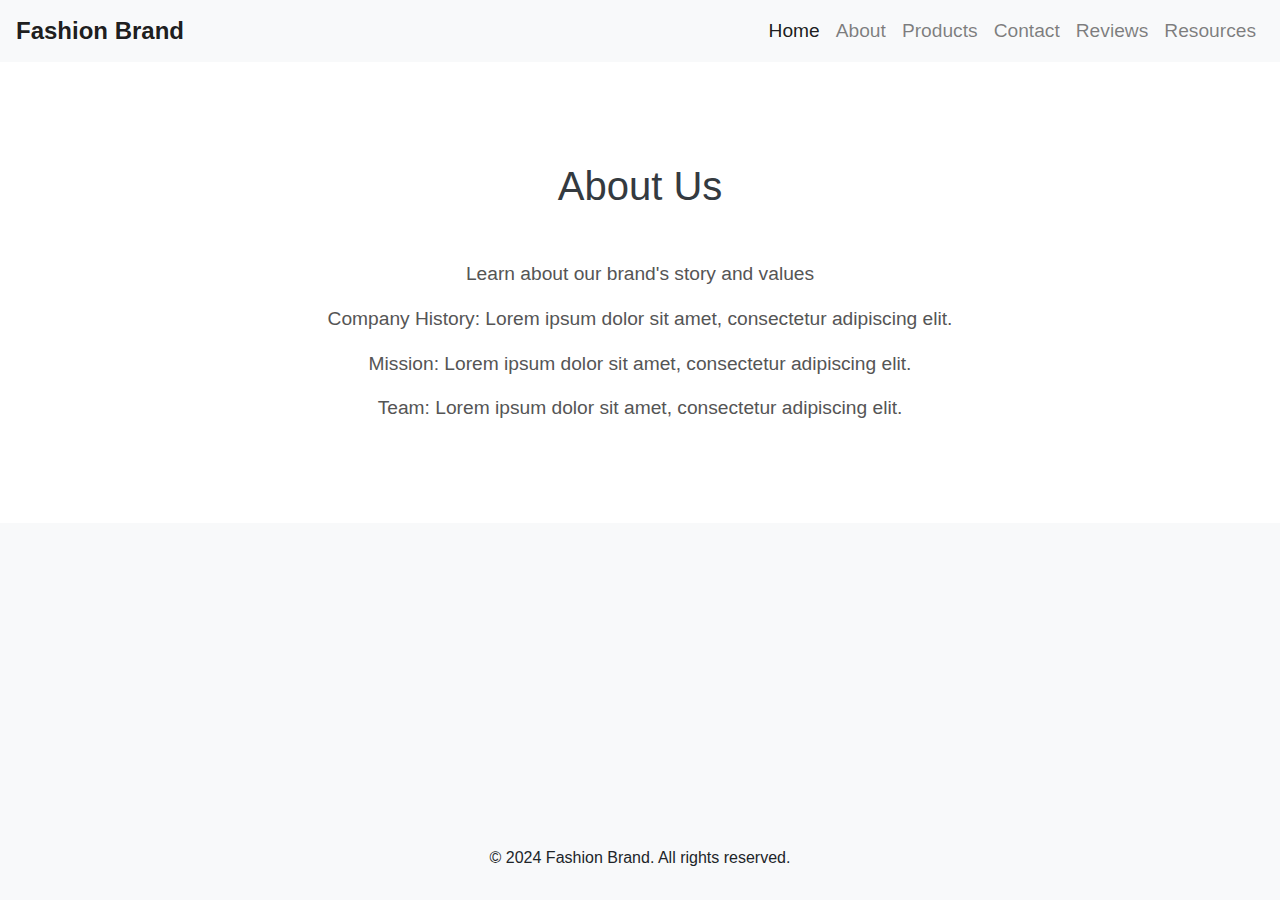
<file: about.html>
<!DOCTYPE html>
<html lang="en">
<head>
    <meta charset="UTF-8">
    <meta name="viewport" content="width=device-width, initial-scale=1.0">
    <title>About Us - Fashion Website</title>
    <link rel="stylesheet" href="https://stackpath.bootstrapcdn.com/bootstrap/4.5.2/css/bootstrap.min.css">
    <link rel="stylesheet" href="styles.css">
</head>
<body>

<!-- Navigation Menu -->
<nav class="navbar navbar-expand-lg navbar-light bg-light">
    <a class="navbar-brand" href="#">Fashion Brand</a>
    <button class="navbar-toggler" type="button" data-toggle="collapse" data-target="#navbarNav" aria-controls="navbarNav" aria-expanded="false" aria-label="Toggle navigation">
        <span class="navbar-toggler-icon"></span>
    </button>
    <div class="collapse navbar-collapse" id="navbarNav">
        <ul class="navbar-nav ml-auto">
            <li class="nav-item active">
                <a class="nav-link" href="home.html">Home</a>
            </li>
            <li class="nav-item">
                <a class="nav-link" href="about.html">About</a>
            </li>
            <li class="nav-item">
                <a class="nav-link" href="products.html">Products</a>
            </li>
            <li class="nav-item">
                <a class="nav-link" href="contact.html">Contact</a>
            </li>
            <li class="nav-item">
                <a class="nav-link" href="reviews.html">Reviews</a>
            </li>
            <li class="nav-item">
                <a class="nav-link" href="resources.html">Resources</a>
            </li>
        </ul>
    </div>
</nav>

<!-- About Us Section -->
<section id="about">
    <div class="container">
        <h2>About Us</h2>
        <p>Learn about our brand's story and values</p>
        <p>Company History: Lorem ipsum dolor sit amet, consectetur adipiscing elit.</p>
        <p>Mission: Lorem ipsum dolor sit amet, consectetur adipiscing elit.</p>
        <p>Team: Lorem ipsum dolor sit amet, consectetur adipiscing elit.</p>
    </div>
</section>

<!-- Footer -->
<footer class="footer">
    <div class="container">
        <p>&copy; 2024 Fashion Brand. All rights reserved.</p>
    </div>
</footer>

<script src="https://code.jquery.com/jquery-3.5.1.slim.min.js"></script>
<script src="https://cdn.jsdelivr.net/npm/@popperjs/core@2.5.4/dist/umd/popper.min.js"></script>
<script src="https://stackpath.bootstrapcdn.com/bootstrap/4.5.2/js/bootstrap.min.js"></script>
</body>
</html>
</file>
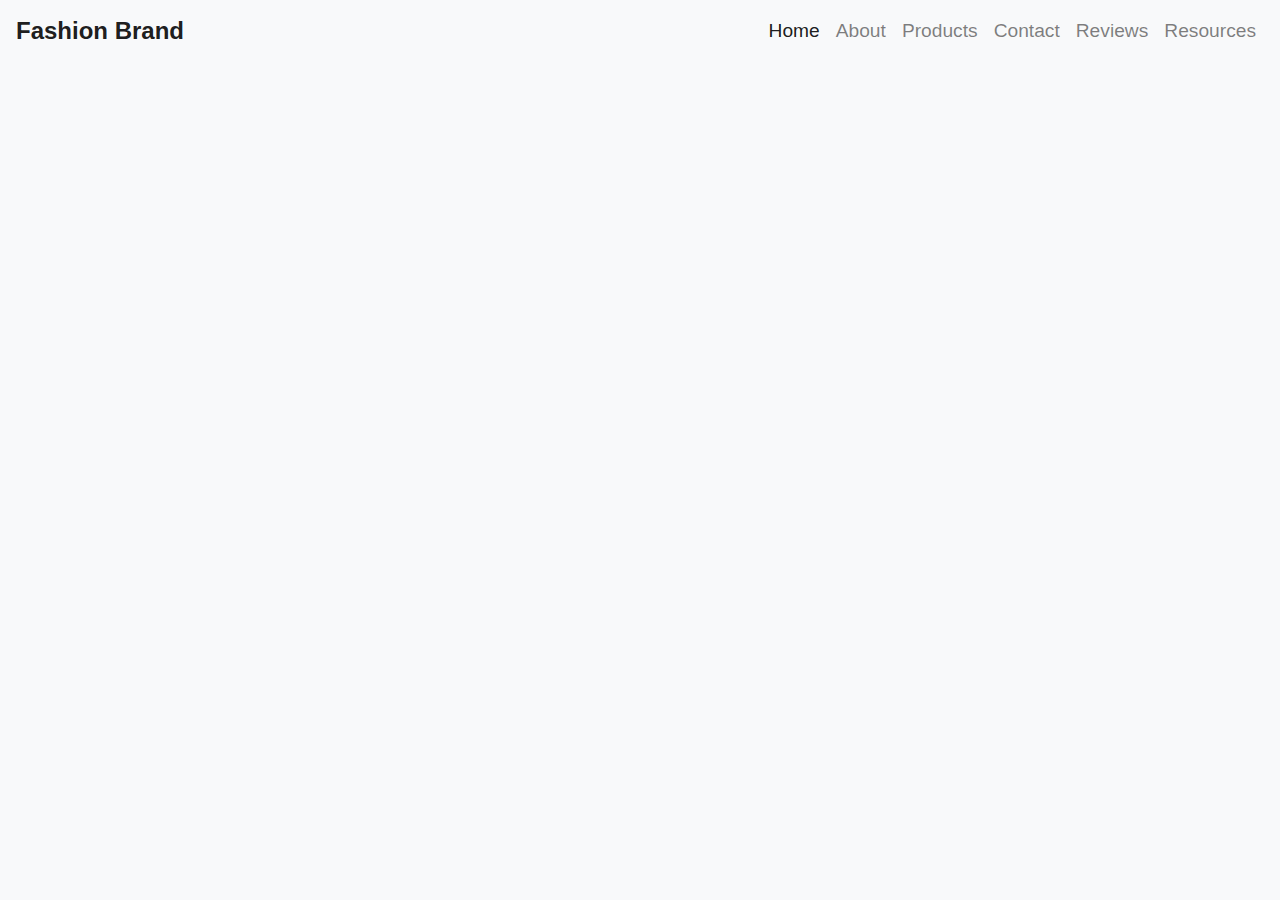
<file: contact.html>
<!DOCTYPE html>
<html lang="en">
<head>
    <meta charset="UTF-8">
    <meta name="viewport" content="width=device-width, initial-scale=1.0">
    <title>Contact Us - Fashion Website</title>
    <link rel="stylesheet" href="https://stackpath.bootstrapcdn.com/bootstrap/4.5.2/css/bootstrap.min.css">
    <link rel="stylesheet" href="styles.css">
</head>
<body>

    <nav class="navbar navbar-expand-lg navbar-light bg-light">
        <a class="navbar-brand" href="#">Fashion Brand</a>
        <button class="navbar-toggler" type="button" data-toggle="collapse" data-target="#navbarNav" aria-controls="navbarNav" aria-expanded="false" aria-label="Toggle navigation">
            <span class="navbar-toggler-icon"></span>
        </button>
        <div class="collapse navbar-collapse" id="navbarNav">
            <ul class="navbar-nav ml-auto">
                <li class="nav-item active">
                    <a class="nav-link" href="index.html">Home</a>
                </li>
                <li class="nav-item">
                    <a class="nav-link" href="about.html">About</a>
                </li>
                <li class="nav-item">
                    <a class="nav-link" href="products.html">Products</a>
                </li>
                <li class="nav-item">
                    <a class="nav-link" href="contact.html">Contact</a>
                </li>
                <li class="nav-item">
                    <a class="nav-link" href="reviews.html">Reviews</a>
                </li>
                <li class="nav-item">
                    <a class="nav-link" href="resources.html">Resources</a>
                </li>
            </ul>
        </div>
    </nav>

    <section id="contact" class="animated fadeInUp">
        <div class="container">
            <h2>Contact Us</h2>
            <form>
                <div class="form-group">
                    <label for="name">Name</label>
                    <input type="text" class="form-control" id="name">
                </div>
                <div class="form-group">
                    <label for="email">Email</label>
                    <input type="email" class="form-control" id="email">
                </div>
                <div class="form-group">
                    <label for="message">Message</label>
                    <textarea class="form-control" id="message" rows="3"></textarea>
                </div>
                <br/>
                <div class="centralize">
                    <div>
                      <button>
                        <span><svg viewBox="0 0 467 512.22" clip-rule="evenodd" fill-rule="evenodd" image-rendering="optimizeQuality" text-rendering="geometricPrecision" shape-rendering="geometricPrecision" xmlns="http://www.w3.org/2000/svg" fill="#0E418F" height="12" width="12"><path d="M131.07 372.11c.37 1 .57 2.08.57 3.2 0 1.13-.2 2.21-.57 3.21v75.91c0 10.74 4.41 20.53 11.5 27.62s16.87 11.49 27.62 11.49h239.02c10.75 0 20.53-4.4 27.62-11.49s11.49-16.88 11.49-27.62V152.42c0-10.55-4.21-20.15-11.02-27.18l-.47-.43c-7.09-7.09-16.87-11.5-27.62-11.5H170.19c-10.75 0-20.53 4.41-27.62 11.5s-11.5 16.87-11.5 27.61v219.69zm-18.67 12.54H57.23c-15.82 0-30.1-6.58-40.45-17.11C6.41 356.97 0 342.4 0 326.52V57.79c0-15.86 6.5-30.3 16.97-40.78l.04-.04C27.51 6.49 41.94 0 57.79 0h243.63c15.87 0 30.3 6.51 40.77 16.98l.03.03c10.48 10.48 16.99 24.93 16.99 40.78v36.85h50c15.9 0 30.36 6.5 40.82 16.96l.54.58c10.15 10.44 16.43 24.66 16.43 40.24v302.01c0 15.9-6.5 30.36-16.96 40.82-10.47 10.47-24.93 16.97-40.83 16.97H170.19c-15.9 0-30.35-6.5-40.82-16.97-10.47-10.46-16.97-24.92-16.97-40.82v-69.78zM340.54 94.64V57.79c0-10.74-4.41-20.53-11.5-27.63-7.09-7.08-16.86-11.48-27.62-11.48H57.79c-10.78 0-20.56 4.38-27.62 11.45l-.04.04c-7.06 7.06-11.45 16.84-11.45 27.62v268.73c0 10.86 4.34 20.79 11.38 27.97 6.95 7.07 16.54 11.49 27.17 11.49h55.17V152.42c0-15.9 6.5-30.35 16.97-40.82 10.47-10.47 24.92-16.96 40.82-16.96h170.35z" fill-rule="nonzero"></path></svg>Send Message</span>
                        <span>Sent</span>
                      </button>
                    <div>
                    <div class="description">
                    <div>
                  <div></div></div></div></div></div></div>            </form>
        </div>

<!-- Footer -->
<footer class="footer">
    <div class="container">
        <p>&copy; 2024 Fashion Brand. All rights reserved.</p>
    </div>
</footer>

<script src="https://code.jquery.com/jquery-3.5.1.slim.min.js"></script>
<script src="https://cdn.jsdelivr.net/npm/@popperjs/core@2.5.4/dist/umd/popper.min.js"></script>
<script src="https://stackpath.bootstrapcdn.com/bootstrap/4.5.2/js/bootstrap.min.js"></script>
</body>
</html>
</file>
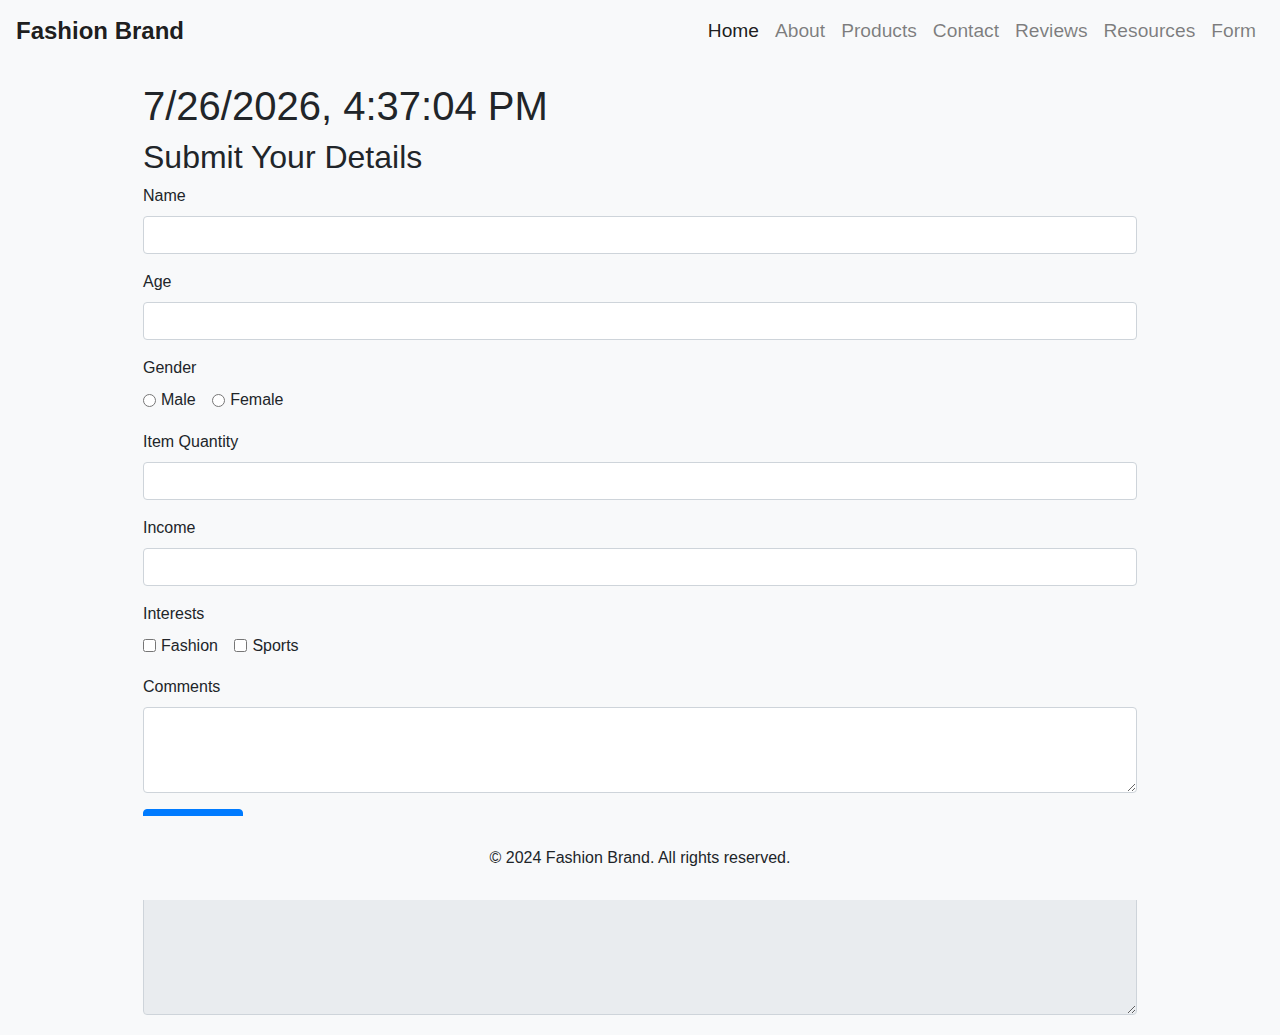
<file: form.html>
<!DOCTYPE html>
<html lang="en">
<head>
    <meta charset="UTF-8">
    <meta name="viewport" content="width=device-width, initial-scale=1.0">
    <title>Form - Fashion Website</title>
    <link rel="stylesheet" href="https://stackpath.bootstrapcdn.com/bootstrap/4.5.2/css/bootstrap.min.css">
    <link rel="stylesheet" href="styles.css">
</head>
<body>
    <nav class="navbar navbar-expand-lg navbar-light bg-light">
        <a class="navbar-brand" href="#">Fashion Brand</a>
        <button class="navbar-toggler" type="button" data-toggle="collapse" data-target="#navbarNav" aria-controls="navbarNav" aria-expanded="false" aria-label="Toggle navigation">
            <span class="navbar-toggler-icon"></span>
        </button>
        <div class="collapse navbar-collapse" id="navbarNav">
            <ul class="navbar-nav ml-auto">
                <li class="nav-item active">
                    <a class="nav-link" href="index.html">Home</a>
                </li>
                <li class="nav-item">
                    <a class="nav-link" href="about.html">About</a>
                </li>
                <li class="nav-item">
                    <a class="nav-link" href="products.html">Products</a>
                </li>
                <li class="nav-item">
                    <a class="nav-link" href="contact.html">Contact</a>
                </li>
                <li class="nav-item">
                    <a class="nav-link" href="reviews.html">Reviews</a>
                </li>
                <li class="nav-item">
                    <a class="nav-link" href="resources.html">Resources</a>
                </li>
                <li class="nav-item">
                    <a class="nav-link" href="form.html">Form</a>
                </li>
            </ul>
        </div>
    </nav>

    <div class="container">
        <h1 id="datetime"></h1>
        <h2>Submit Your Details</h2>
        <form id="customForm">
            <div class="form-group">
                <label for="name">Name</label>
                <input type="text" class="form-control" id="name" required>
                <div class="invalid-feedback">Please enter your name.</div>
            </div>
            <div class="form-group">
                <label for="age">Age</label>
                <input type="number" class="form-control" id="age" required>
                <div class="invalid-feedback">Please enter a valid age.</div>
            </div>
            <div class="form-group">
                <label>Gender</label><br>
                <div class="form-check form-check-inline">
                    <input class="form-check-input" type="radio" name="gender" id="male" value="male">
                    <label class="form-check-label" for="male">Male</label>
                </div>
                <div class="form-check form-check-inline">
                    <input class="form-check-input" type="radio" name="gender" id="female" value="female">
                    <label class="form-check-label" for="female">Female</label>
                </div>
                <div class="invalid-feedback">Please select your gender.</div>
            </div>
            <div class="form-group">
                <label for="quantity">Item Quantity</label>
                <input type="number" class="form-control" id="quantity" required>
                <div class="invalid-feedback">Please enter a valid quantity.</div>
            </div>
            <div class="form-group">
                <label for="income">Income</label>
                <input type="number" class="form-control" id="income" required>
                <div class="invalid-feedback">Please enter your income.</div>
            </div>
            <div class="form-group">
                <label>Interests</label><br>
                <div class="form-check form-check-inline">
                    <input class="form-check-input" type="checkbox" id="fashion" value="fashion">
                    <label class="form-check-label" for="fashion">Fashion</label>
                </div>
                <div class="form-check form-check-inline">
                    <input class="form-check-input" type="checkbox" id="sports" value="sports">
                    <label class="form-check-label" for="sports">Sports</label>
                </div>
                <div class="invalid-feedback">Please select at least one interest.</div>
            </div>
            <div class="form-group">
                <label for="comments">Comments</label>
                <textarea class="form-control" id="comments" rows="3" required></textarea>
                <div class="invalid-feedback">Please enter your comments.</div>
            </div>
            <button type="submit" class="btn btn-primary">Submit</button>
        </form>
        <h3>Report</h3>
        <textarea id="report" class="form-control" rows="5" readonly></textarea>
    </div>

    <footer class="footer">
        <div class="container">
            <p>&copy; 2024 Fashion Brand. All rights reserved.</p>
        </div>
    </footer>

    <script>
        document.getElementById('datetime').textContent = new Date().toLocaleString();

        document.getElementById('customForm').addEventListener('submit', function (e) {
            e.preventDefault();

            let valid = true;
            let report = '';

            const name = document.getElementById('name').value.trim();
            const age = document.getElementById('age').value;
            const gender = document.querySelector('input[name="gender"]:checked');
            const quantity = document.getElementById('quantity').value;
            const income = document.getElementById('income').value;
            const interests = document.querySelectorAll('input[type="checkbox"]:checked');
            const comments = document.getElementById('comments').value.trim();

            if (!name) {
                document.getElementById('name').classList.add('is-invalid');
                valid = false;
            } else {
                document.getElementById('name').classList.remove('is-invalid');
            }

            if (!age || age <= 0) {
                document.getElementById('age').classList.add('is-invalid');
                valid = false;
            } else {
                document.getElementById('age').classList.remove('is-invalid');
            }

            if (!gender) {
                document.querySelector('input[name="gender"]').classList.add('is-invalid');
                valid = false;
            } else {
                document.querySelector('input[name="gender"]').classList.remove('is-invalid');
            }

            if (!quantity || quantity <= 0) {
                document.getElementById('quantity').classList.add('is-invalid');
                valid = false;
            } else {
                document.getElementById('quantity').classList.remove('is-invalid');
            }

            if (!income || income <= 0) {
                document.getElementById('income').classList.add('is-invalid');
                valid = false;
            } else {
                document.getElementById('income').classList.remove('is-invalid');
            }

            if (interests.length === 0) {
                document.querySelector('input[type="checkbox"]').classList.add('is-invalid');
                valid = false;
            } else {
                document.querySelector('input[type="checkbox"]').classList.remove('is-invalid');
            }

            if (!comments) {
                document.getElementById('comments').classList.add('is-invalid');
                valid = false;
            } else {
                document.getElementById('comments').classList.remove('is-invalid');
            }

            if (valid) {
                const interestValues = Array.from(interests).map(interest => interest.value).join(', ');
                report = `Name: ${name}\nAge: ${age}\nGender: ${gender.value}\nQuantity: ${quantity}\nIncome: ${income}\nInterests: ${interestValues}\nComments: ${comments}`;
                document.getElementById('report').value = report;
            }
        });
    </script>
</body>
</html>
</file>
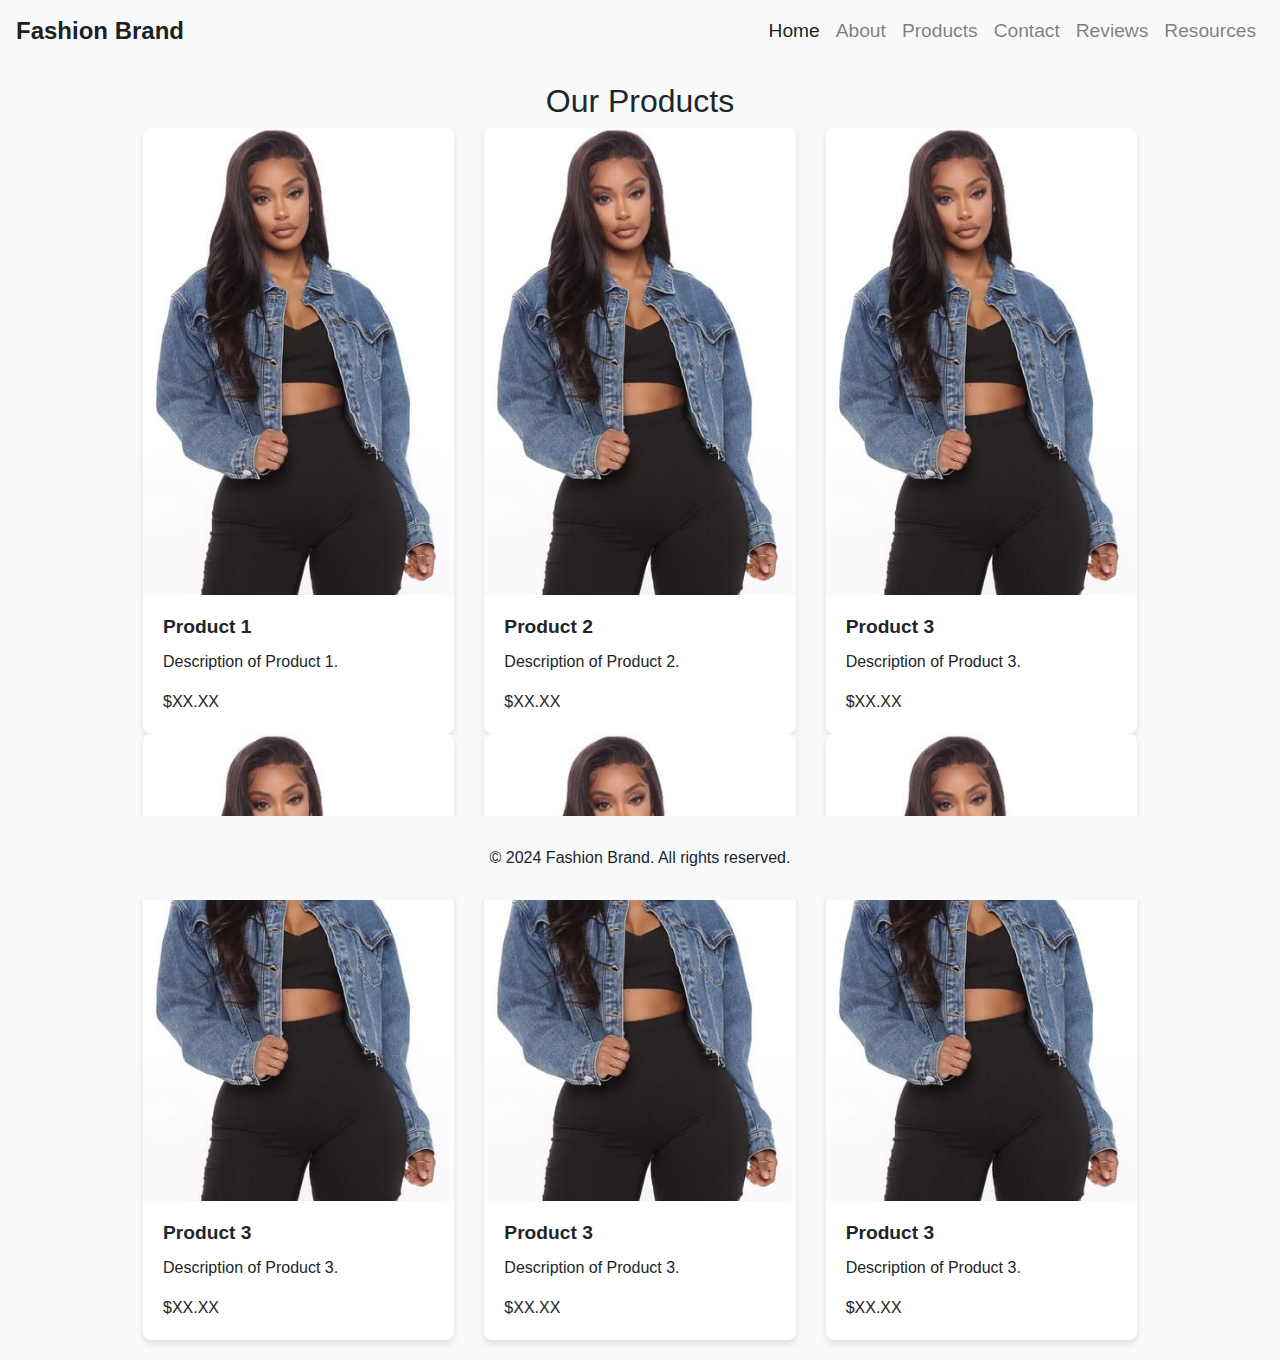
<file: products.html>
<!DOCTYPE html>
<html lang="en">
<head>
    <meta charset="UTF-8">
    <meta name="viewport" content="width=device-width, initial-scale=1.0">
    <title>Our Products - Fashion Website</title>
    <link rel="stylesheet" href="https://stackpath.bootstrapcdn.com/bootstrap/4.5.2/css/bootstrap.min.css">
    <link rel="stylesheet" href="styles.css">
</head>
<body>

    <nav class="navbar navbar-expand-lg navbar-light bg-light">
        <a class="navbar-brand" href="#">Fashion Brand</a>
        <button class="navbar-toggler" type="button" data-toggle="collapse" data-target="#navbarNav" aria-controls="navbarNav" aria-expanded="false" aria-label="Toggle navigation">
            <span class="navbar-toggler-icon"></span>
        </button>
        <div class="collapse navbar-collapse" id="navbarNav">
            <ul class="navbar-nav ml-auto">
                <li class="nav-item active">
                    <a class="nav-link" href="index.html">Home</a>
                </li>
                <li class="nav-item">
                    <a class="nav-link" href="about.html">About</a>
                </li>
                <li class="nav-item">
                    <a class="nav-link" href="products.html">Products</a>
                </li>
                <li class="nav-item">
                    <a class="nav-link" href="contact.html">Contact</a>
                </li>
                <li class="nav-item">
                    <a class="nav-link" href="reviews.html">Reviews</a>
                </li>
                <li class="nav-item">
                    <a class="nav-link" href="resources.html">Resources</a>
                </li>
            </ul>
        </div>
    </nav>

<!-- Our Products Section -->
<section id="products">
    <div class="container">
        <h2 class="text-center">Our Products</h2>
        <div class="row">
            <div class="col-md-4">
                <div class="card">
                    <img src="./images/meow.jpg" class="card-img-top" alt="...">
                    <div class="card-body">
                        <h5 class="card-title">Product 1</h5>
                        <p class="card-text">Description of Product 1.</p>
                        <p class="card-text">$XX.XX</p>
                    </div>
                </div>
            </div>
            <div class="col-md-4">
                <div class="card">
                    <img src="./images/meow.jpg" class="card-img-top" alt="...">
                    <div class="card-body">
                        <h5 class="card-title">Product 2</h5>
                        <p class="card-text">Description of Product 2.</p>
                        <p class="card-text">$XX.XX</p>
                    </div>
                </div>
            </div>
            <div class="col-md-4">
                <div class="card">
                    <img src="./images/meow.jpg" class="card-img-top" alt="...">
                    <div class="card-body">
                        <h5 class="card-title">Product 3</h5>
                        <p class="card-text">Description of Product 3.</p>
                        <p class="card-text">$XX.XX</p>
                    </div>
                </div>
            </div>
            <div class="col-md-4">
                <div class="card">
                    <img src="./images/meow.jpg" class="card-img-top" alt="...">
                    <div class="card-body">
                        <h5 class="card-title">Product 3</h5>
                        <p class="card-text">Description of Product 3.</p>
                        <p class="card-text">$XX.XX</p>
                    </div>
                </div>
            </div>
            <div class="col-md-4">
                <div class="card">
                    <img src="./images/meow.jpg" class="card-img-top" alt="...">
                    <div class="card-body">
                        <h5 class="card-title">Product 3</h5>
                        <p class="card-text">Description of Product 3.</p>
                        <p class="card-text">$XX.XX</p>
                    </div>
                </div>
            </div>
            <div class="col-md-4">
                <div class="card">
                    <img src="./images/meow.jpg" class="card-img-top" alt="...">
                    <div class="card-body">
                        <h5 class="card-title">Product 3</h5>
                        <p class="card-text">Description of Product 3.</p>
                        <p class="card-text">$XX.XX</p>
                    </div>
                </div>
            </div>
            <!-- Add more columns for additional products -->
        </div>
    </div>
</section>

<!-- Footer -->
<footer class="footer">
    <div class="container">
        <p>&copy; 2024 Fashion Brand. All rights reserved.</p>
    </div>
</footer>

<script src="https://code.jquery.com/jquery-3.5.1.slim.min.js"></script>
<script src="https://cdn.jsdelivr.net/npm/@popperjs/core@2.5.4/dist/umd/popper.min.js"></script>
<script src="https://stackpath.bootstrapcdn.com/bootstrap/4.5.2/js/bootstrap.min.js"></script>
</body>
</html>
</file>
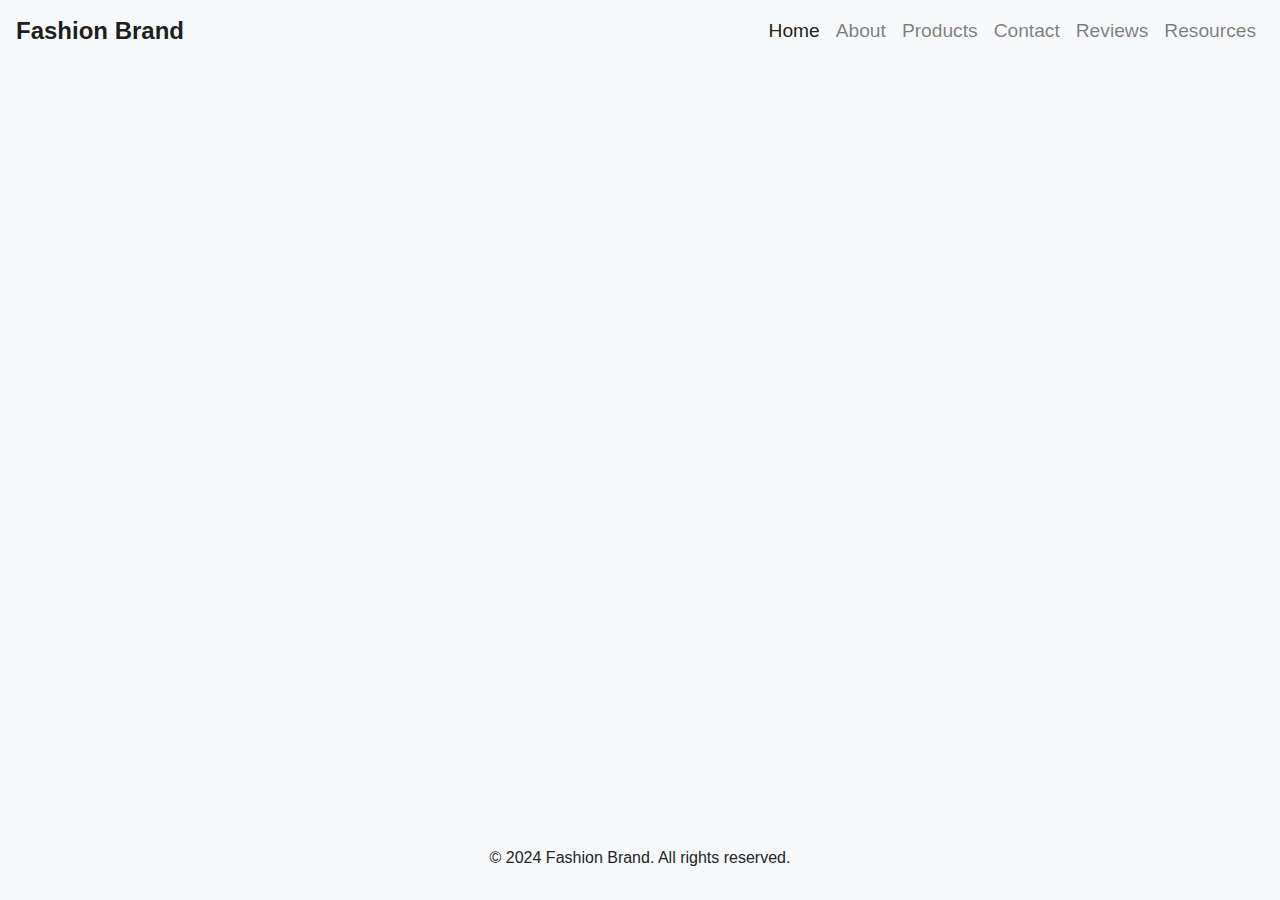
<file: resources.html>
<!DOCTYPE html>
<html lang="en">
<head>
    <meta charset="UTF-8">
    <meta name="viewport" content="width=device-width, initial-scale=1.0">
    <title>Recommended Websites - Fashion Website</title>
    <link rel="stylesheet" href="https://stackpath.bootstrapcdn.com/bootstrap/4.5.2/css/bootstrap.min.css">
    <link rel="stylesheet" href="styles.css">
</head>
<body>

    <nav class="navbar navbar-expand-lg navbar-light bg-light">
        <a class="navbar-brand" href="#">Fashion Brand</a>
        <button class="navbar-toggler" type="button" data-toggle="collapse" data-target="#navbarNav" aria-controls="navbarNav" aria-expanded="false" aria-label="Toggle navigation">
            <span class="navbar-toggler-icon"></span>
        </button>
        <div class="collapse navbar-collapse" id="navbarNav">
            <ul class="navbar-nav ml-auto">
                <li class="nav-item active">
                    <a class="nav-link" href="index.html">Home</a>
                </li>
                <li class="nav-item">
                    <a class="nav-link" href="about.html">About</a>
                </li>
                <li class="nav-item">
                    <a class="nav-link" href="products.html">Products</a>
                </li>
                <li class="nav-item">
                    <a class="nav-link" href="contact.html">Contact</a>
                </li>
                <li class="nav-item">
                    <a class="nav-link" href="reviews.html">Reviews</a>
                </li>
                <li class="nav-item">
                    <a class="nav-link" href="resources.html">Resources</a>
                </li>
            </ul>
        </div>
    </nav>

    <section id="resources" class="animated fadeInUp">
        <div class="container">
            <h2>Recommended Websites</h2>
            <p>Explore other fashion websites for more inspiration.</p>
            <table class="table">
                <thead>
                    <tr>
                        <th>Website Name</th>
                        <th>Website URL</th>
                        <th>Description</th>
                        <th>Category</th>
                    </tr>
                </thead>
                <tbody>
                    <tr>
                        <td>Example Website</td>
                        <td>example.com</td>
                        <td>Lorem ipsum dolor sit amet, consectetur adipiscing elit.</td>
                        <td>Fashion</td>
                    </tr>
                    <!-- Add more rows for additional websites -->
                </tbody>
            </table>
        </div>
    </section>

<!-- Footer -->
<footer class="footer">
    <div class="container">
        <p>&copy; 2024 Fashion Brand. All rights reserved.</p>
    </div>
</footer>

<script src="https://code.jquery.com/jquery-3.5.1.slim.min.js"></script>
<script src="https://cdn.jsdelivr.net/npm/@popperjs/core@2.5.4/dist/umd/popper.min.js"></script>
<script src="https://stackpath.bootstrapcdn.com/bootstrap/4.5.2/js/bootstrap.min.js"></script>
</body>
</html>
</file>
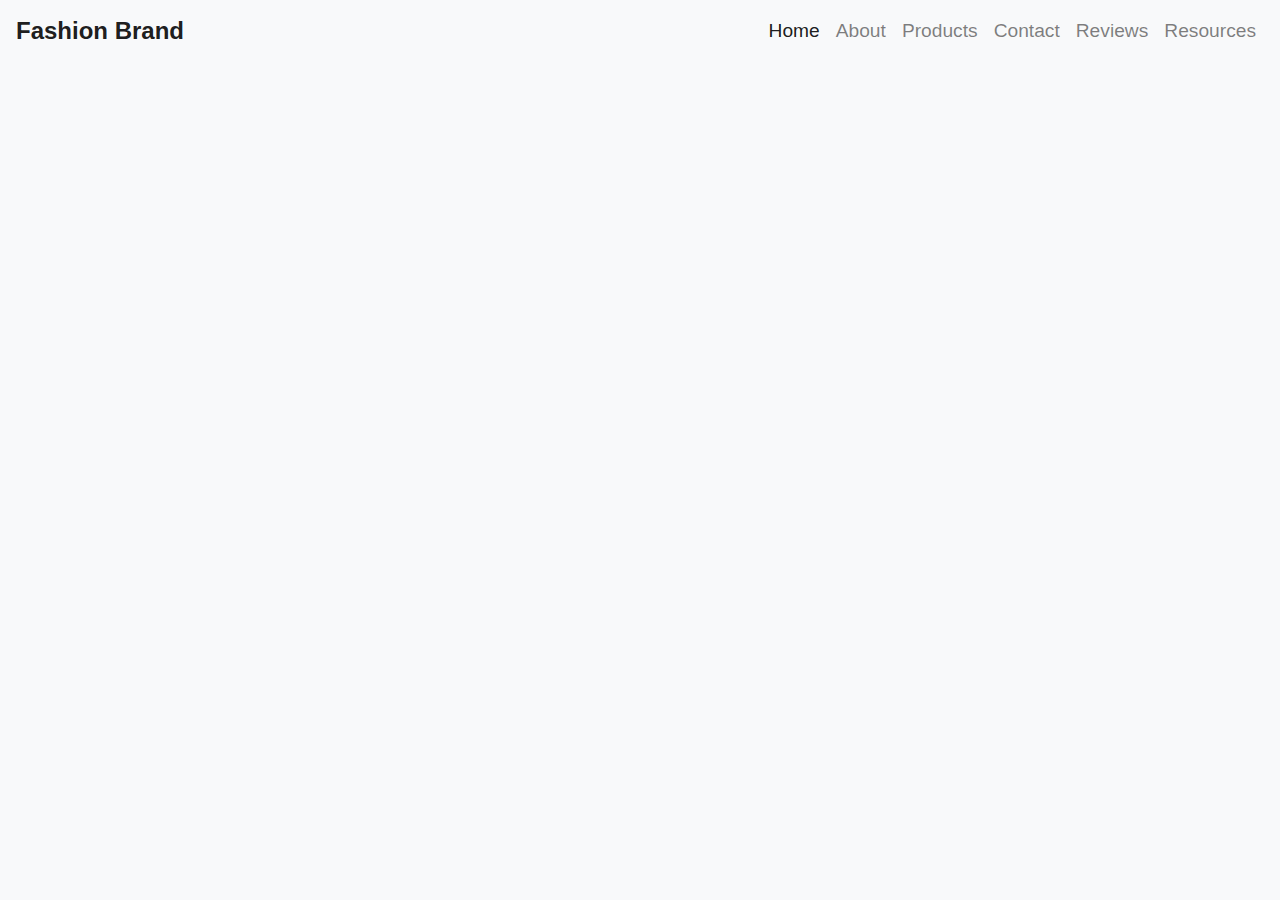
<file: reviews.html>
<!DOCTYPE html>
<html lang="en">
<head>
    <meta charset="UTF-8">
    <meta name="viewport" content="width=device-width, initial-scale=1.0">
    <title>Customer Reviews - Fashion Website</title>
    <link rel="stylesheet" href="https://stackpath.bootstrapcdn.com/bootstrap/4.5.2/css/bootstrap.min.css">
    <link rel="stylesheet" href="styles.css">
</head>
<body>

    <nav class="navbar navbar-expand-lg navbar-light bg-light">
        <a class="navbar-brand" href="#">Fashion Brand</a>
        <button class="navbar-toggler" type="button" data-toggle="collapse" data-target="#navbarNav" aria-controls="navbarNav" aria-expanded="false" aria-label="Toggle navigation">
            <span class="navbar-toggler-icon"></span>
        </button>
        <div class="collapse navbar-collapse" id="navbarNav">
            <ul class="navbar-nav ml-auto">
                <li class="nav-item active">
                    <a class="nav-link" href="index.html">Home</a>
                </li>
                <li class="nav-item">
                    <a class="nav-link" href="about.html">About</a>
                </li>
                <li class="nav-item">
                    <a class="nav-link" href="products.html">Products</a>
                </li>
                <li class="nav-item">
                    <a class="nav-link" href="contact.html">Contact</a>
                </li>
                <li class="nav-item">
                    <a class="nav-link" href="reviews.html">Reviews</a>
                </li>
                <li class="nav-item">
                    <a class="nav-link" href="resources.html">Resources</a>
                </li>
            </ul>
        </div>
    </nav>

<section id="reviews" class="animated fadeInUp">
    <div class="container">
        <h2>Customer Reviews</h2>
        <br/>
        <div class="card">
            <div class="card-body">
                <h5 class="card-title">Customer Name</h5>
                <p class="card-text">"Lorem ipsum dolor sit amet, consectetur adipiscing elit."</p>
            </div>
        </div>
    </div>
    <br/>
    <br/>
    <br/>
    <div class="container">
        <br/>
        <div class="card">
            <div class="card-body">
                <h5 class="card-title">Customer Name</h5>
                <p class="card-text">"Lorem ipsum dolor sit amet, consectetur adipiscing elit."</p>
            </div>
        </div>
    </div>
    <br/>
    <br/>
    <br/>
    
<!-- Footer -->
<footer class="footer">
    <div class="container">
        <p>&copy; 2024 Fashion Brand. All rights reserved.</p>
    </div>
</footer>

<script src="https://code.jquery.com/jquery-3.5.1.slim.min.js"></script>
<script src="https://cdn.jsdelivr.net/npm/@popperjs/core@2.5.4/dist/umd/popper.min.js"></script>
<script src="https://stackpath.bootstrapcdn.com/bootstrap/4.5.2/js/bootstrap.min.js"></script>
</body>
</html>
</file>
<file: styles.css>
/* Custom CSS styles */
body {
    background-color: #f8f9fa;
    font-family: Arial, sans-serif;
    min-height: 100vh;
    position: relative;
    display: flex;
    flex-direction: column;
    min-height: 100vh;
    margin: 0;
}

/* Add animation to elements */
@keyframes fadeInUp {
    from {
        opacity: 0;
        transform: translateY(20px);
    }
    to {
        opacity: 1;
        transform: translateY(0);
    }
}

.animated {
    animation-duration: 1s;
    animation-fill-mode: both;
    opacity: 0;
}

.fadeInUp {
    animation-name: fadeInUp;
}

/* Loading screen styles */
.loading-screen {
    position: fixed;
    top: 0;
    left: 0;
    width: 100%;
    height: 100%;
    background-color: #fff;
    display: flex;
    justify-content: center;
    align-items: center;
    z-index: 9999;
}

.loading-text {
    font-size: 24px;
    font-weight: bold;
    color: #333;
}


.navbar {
    background-color: #343a40;
}

.navbar-brand {
    font-weight: bold;
    color: #fff;
    font-size: 1.5rem;
}

.navbar-nav .nav-link {
    color: #fff;
    font-size: 1.2rem;
}

.jumbotron {
    background-image: url('https://via.placeholder.com/1500x500');
    background-size: cover;
    color: #fff;
    padding: 100px 0;
    text-align: center;
}

.jumbotron h1 {
    font-weight: bold;
    font-size: 3.5rem;
    margin-bottom: 20px;
}

.jumbotron p {
    font-size: 1.5rem;
    margin-bottom: 40px;
}

.card {
    background-color: #fff;
    border: none;
    border-radius: 8px;
    box-shadow: 0 4px 6px rgba(0, 0, 0, 0.1);
    transition: transform 0.3s ease;
}

.card:hover {
    transform: translateY(-5px);
}

.card-img-top {
    border-top-left-radius: 8px;
    border-top-right-radius: 8px;
    max-width: 100%;
    height: auto;
}

.card-title {
    font-weight: bold;
    font-size: 1.2rem;
}

.card-text {
    font-size: 1rem;
}

.footer {
    position: fixed;
    bottom: 0;
    width: 100%;
    background-color: #f8f9fa; 
    padding: 10px 0;
    text-align: center;
}


/* About Us Section Styles */
#about {
    background-color: #fff;
    padding: 80px 0;
}

#about h2 {
    font-size: 2.5rem;
    color: #343a40;
    text-align: center;
    margin-bottom: 50px;
}

#about p {
    font-size: 1.2rem;
    color: #555;
    text-align: center;
}

/* Contact Us Section Styles */
#contact {
    background-color: #f8f9fa;
    padding: 80px 0;
}

#contact h2 {
    font-size: 2.5rem;
    color: #343a40;
    text-align: center;
    margin-bottom: 50px;
}

.contact-info {
    text-align: center;
    margin-bottom: 30px;
}

.contact-info p {
    font-size: 1.2rem;
    color: #555;
    margin-bottom: 10px;
}

.contact-form {
    max-width: 500px;
    margin: 0 auto;
    padding: 0 15px;
}

.contact-form input[type="text"],
.contact-form input[type="email"],
.contact-form textarea {
    width: 100%;
    padding: 10px;
    margin-bottom: 20px;
    border: 1px solid #ccc;
    border-radius: 5px;
}

.contact-form textarea {
    height: 150px;
}

button {
    background-color: #F2F7FA;
    width: 100px;
    height: 30px;
    border: none;
    border-radius: 10px;
    font-weight: 600;
    overflow: hidden;
    transition-duration: 700ms;
  }
  
  button span:first-child {
    color: #0E418F;
    position: absolute;
    transform: translate(-50%, -50%)
  }
  
  button span:last-child {
    position: absolute;
    color: #B5CCF3;
    opacity: 0;
    transform: translateY(100%) translateX(-50%);
    height: 14px;
    line-height: 13px;
  }
  
  button:focus {
    background-color: #0E418F;
    width: 120px;
    height: 40px;
    transition-delay: 100ms;
    transition-duration: 500ms;
  }
  
  button:focus span:first-child {
    color: #B5CCF3;
    transform: translateX(-50%) translateY(-150%);
    opacity: 0;
    transition-duration: 500ms;
  }
  
  button:focus span:last-child {
    transform: translateX(-50%) translateY(-50%);
    opacity: 1;
    transition-delay: 300ms;
    transition-duration: 500ms;
  }
  
  button:focus:end {
    background-color: #FFFFFF;
    width: 120px;
    height: 40px;
    transition-duration: 900ms;
  }
  
  .centralize {
    width: 100%;
    height: 100%;
    display: flex;
    justify-content: center;
    align-items: center;
    text-align: center;
  }
  
  .description {
    margin-top: 10px;
    color: #B5CCF3;
  }

.container {
    flex: 1;
    width: 80%;
    margin-top: 20px; /* Adjust as needed */
    margin-bottom: 20px; /* Adjust as needed */
}
@media only screen and (max-width: 600px) {
  width: 100%;
}
</file>
